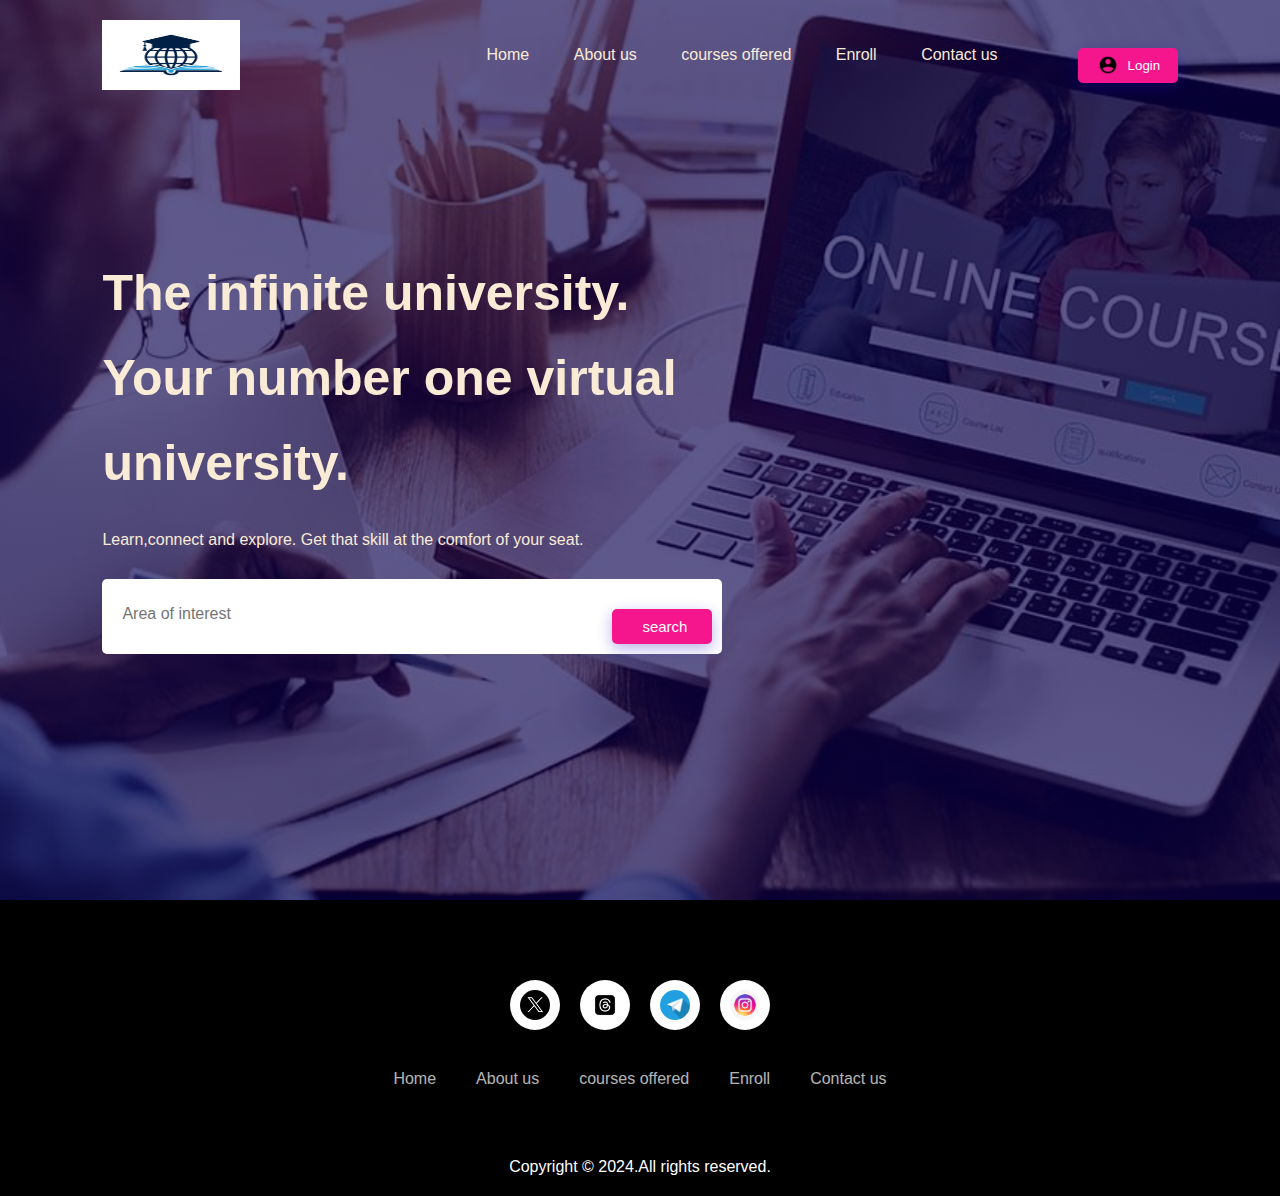
<file: index.html>
<!DOCTYPE html>
<html>
    <head>
        <meta name="viewport" content="width=device-width,initial-scale=1.0">
        <title>The infinite university</title>
        <link rel="stylesheet" href="style.css">
    </head>
    <body>
       <div class="container">
        <nav>
            <img src="logo.jpg" width="70px"height="70px"class="logo">
            <ul>
                <li><a href="home.html">Home</a></li>
                <li><a href="about.html">About us</a></li>
                <li><a href="courses.html">courses offered</a></li>
                <li><a href="enroll.html">Enroll</a></li>
                <li><a href="contactus.html">Contact us</a></li>
            </ul>
            <button class="btn"><img src="user.png"><a href="login.html">Login</a></button>
        </nav>
        <div class="content">
            <h1>The infinite university.<br> Your number one virtual university.</h1>
            <p>Learn,connect and explore. Get that skill at the comfort of your seat.</p>
            <form>
                <input type="text" placeholder="Area of interest">
                <button type="submit" class="btn">search</button>
            </form>
        </div>
       </div> 
    <footer>
        <div class="footercontainer">
            <div class="socialicon">
                <img src="xlogo.png" width="50px" height="50px">
                <img src="threadslogo.webp" width="50px" height="50px">
                <img src="telegramlogo.webp" width="50px" height="50px">
                <img src="gram.avif"width="50px" height="50px">
            </div>
            <div class="footernav">
                <ul>
                    <li><a href="home.html">Home</a></li>
                    <li><a href="about.html">About us</a></li>
                    <li><a href="courses.html">courses offered</a></li>
                    <li><a href="enroll.html">Enroll</a></li>
                    <li><a href="contactus.html">Contact us</a></li>
                </ul>  
            </div>
            
        </div>
        <div class="footerbottom">
            <p>Copyright &copy 2024.All rights reserved.</p>
        </div>
    </footer>
    </body>
</html>
</file>
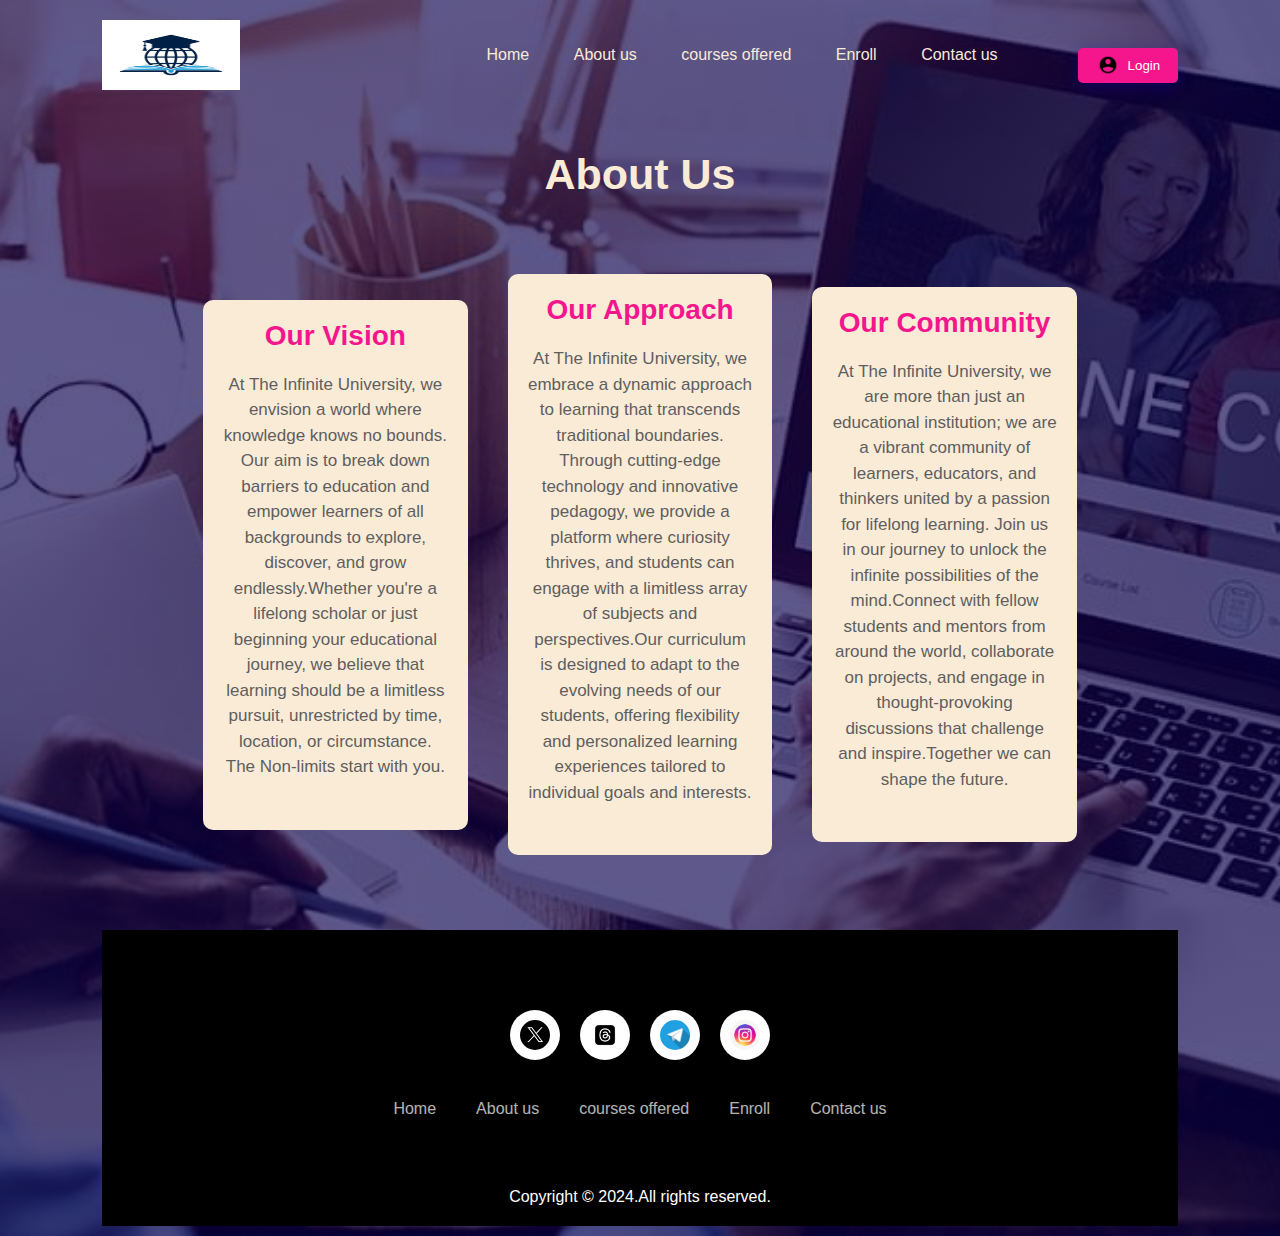
<file: about.html>
<!DOCTYPE html>
<html lang="en">
<head>
    <meta charset="UTF-8">
    <meta name="viewport" content="width=device-width, initial-scale=1.0">
    <title>about us</title>
    <link rel="stylesheet" href="style.css">
</head>
<body>
    <div class="container">
        <nav>
            <img src="logo.jpg" width="70px"height="70px"class="logo">
            <ul>
                <li><a href="home.html">Home</a></li>
                <li><a href="about.html">About us</a></li>
                <li><a href="courses.html">courses offered</a></li>
                <li><a href="enroll.html">Enroll</a></li>
                <li><a href="contactus.html">Contact us</a></li>
            </ul>
        
            <button class="btn"><img src="user.png"><a href="login.html">Login</a></button>
        </nav>
    <div class="section">
        <div class="title">
            <h1>About Us</h1>
        </div>
        <div class="aboutus">
            <div class="card1">
                <div class="icon">
                    
                </div>
                <h2>Our Vision</h2>
                <p>At The Infinite University, we envision a world where knowledge knows no bounds. Our aim is to break down barriers to education and empower learners of all backgrounds to explore, discover, and grow endlessly.Whether you're a lifelong scholar or just beginning your educational journey, we believe that learning should be a limitless pursuit, unrestricted by time, location, or circumstance.<br> The Non-limits start with you.</p>
                
            </div>
            <div class="card1">
                <div class="icon">
                    
                </div>
                <h2>Our Approach</h2>
                <p>At The Infinite University, we embrace a dynamic approach to learning that transcends traditional boundaries. Through cutting-edge technology and innovative pedagogy, we provide a platform where curiosity thrives, and students can engage with a limitless array of subjects and perspectives.Our curriculum is designed to adapt to the evolving needs of our students, offering flexibility and personalized learning experiences tailored to individual goals and interests.</p>
                
            </div>
            <div class="card1">
                
                <h2>Our Community</h2>
                <p>At The Infinite University, we are more than just an educational institution; we are a vibrant community of learners, educators, and thinkers united by a passion for lifelong learning. Join us in our journey to unlock the infinite possibilities of the mind.Connect with fellow students and mentors from around the world, collaborate on projects, and engage in thought-provoking discussions that challenge and inspire.Together we can shape the future. </p>
            </div>
        </div>
    </div>
    <footer>
        <div class="footercontainer">
            <div class="socialicon">
                <img src="xlogo.png" width="50px" height="50px">
                <img src="threadslogo.webp" width="50px" height="50px">
                <img src="telegramlogo.webp" width="50px" height="50px">
                <img src="gram.avif"width="50px" height="50px">
            </div>
            <div class="footernav">
                <ul>
                    <li><a href="home.html">Home</a></li>
                    <li><a href="about.html">About us</a></li>
                    <li><a href="courses.html">courses offered</a></li>
                    <li><a href="enroll.html">Enroll</a></li>
                    <li><a href="contactus.html">Contact us</a></li>
                </ul>  
            </div>
            
        </div>
        <div class="footerbottom">
            <p>Copyright &copy 2024.All rights reserved.</p>
        </div>
    </footer>
</body>
</html>
</file>
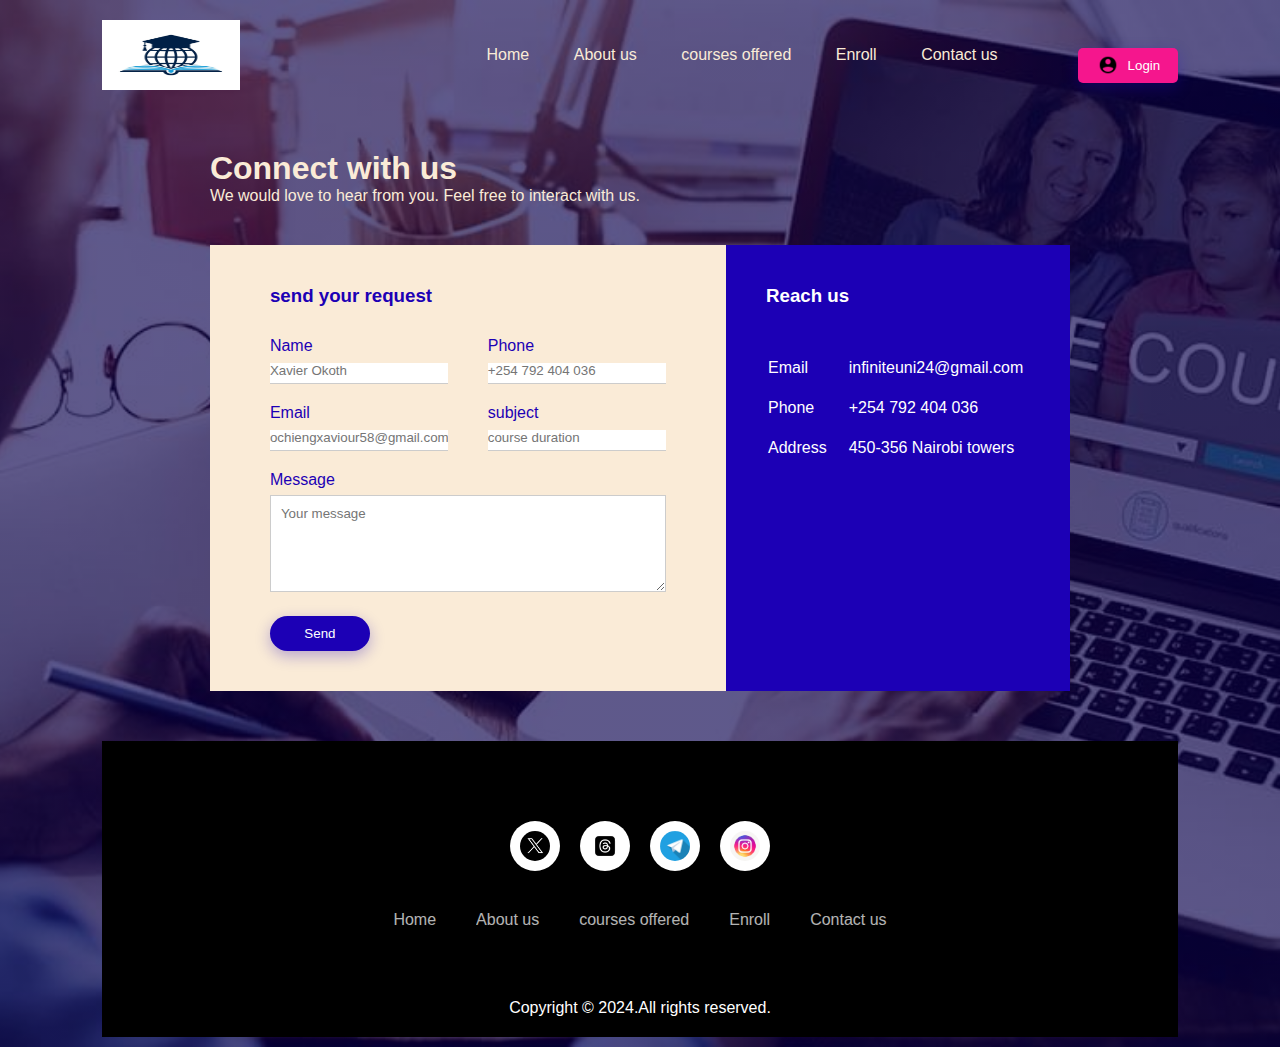
<file: contactus.html>
<!DOCTYPE html>
<html lang="en">
<head>
    <meta charset="UTF-8">
    <meta name="viewport" content="width=device-width, initial-scale=1.0">
    <title>contactus</title>
    <link rel="stylesheet" href="style.css">
</head>
<body>
    <div class="container">
    <nav>
        <img src="logo.jpg" width="70px"height="70px"class="logo">
        <ul>
            <li><a href="home.html">Home</a></li>
            <li><a href="about.html">About us</a></li>
            <li><a href="courses.html">courses offered</a></li>
            <li><a href="enroll.html">Enroll</a></li>
            <li><a href="contactus.html">Contact us</a></li>
        </ul>
    
        <button class="btn"><img src="user.png"><a href="login.html">Login</a></button>
    </nav>
<div class="container2">
    <h1>Connect with us</h1>
    <p>We would love to hear from you. Feel free to interact with us.</p>
    <div class="contact-box">
        <div class="contact-left">
            <h3>send your request</h3>
            <form>
                <div class="input-row">
                    <div class="input-group">
                        <label>Name</label>
                        <input type="text" placeholder="Xavier Okoth">
                    </div>
                    <div class="input-group">
                        <label>Phone</label>
                        <input type="text" placeholder="+254 792 404 036">
                    </div>
                </div>
                <div class="input-row">
                    <div class="input-group">
                        <label>Email</label>
                        <input type="email" placeholder="ochiengxaviour58@gmail.com">
                    </div>
                    <div class="input-group">
                        <label>subject</label>
                        <input type="text" placeholder="course duration">
                    </div>
                </div>
                <label>Message</label>
                <textarea rows="5" placeholder="Your message"></textarea>
                <button type="submit">Send</button>
            </form>
        </div>
        
        <div class="contact-right">
            <h3>Reach us</h3> 
            <table>
                <tr>
                    <td>Email </td>
                    <td>infiniteuni24@gmail.com</td>
                </tr>
                <tr>
        
                    <td>Phone </td>
                    <td>+254 792 404 036</td>
                </tr>
                <tr>
                    <td>Address </td>
                    <td>450-356 Nairobi towers</td>
                </tr>
            </table>
        </div>
        
    </div>
</div> 
<footer>
    <div class="footercontainer">
        <div class="socialicon">
            <img src="xlogo.png" width="50px" height="50px">
            <img src="threadslogo.webp" width="50px" height="50px">
            <img src="telegramlogo.webp" width="50px" height="50px">
            <img src="gram.avif"width="50px" height="50px">
        </div>
        <div class="footernav">
            <ul>
                <li><a href="home.html">Home</a></li>
                <li><a href="about.html">About us</a></li>
                <li><a href="courses.html">courses offered</a></li>
                <li><a href="enroll.html">Enroll</a></li>
                <li><a href="contactus.html">Contact us</a></li>
            </ul>  
        </div>
        
    </div>
    <div class="footerbottom">
        <p>Copyright &copy 2024.All rights reserved.</p>
    </div>
</footer>
</body>
</html>
</file>
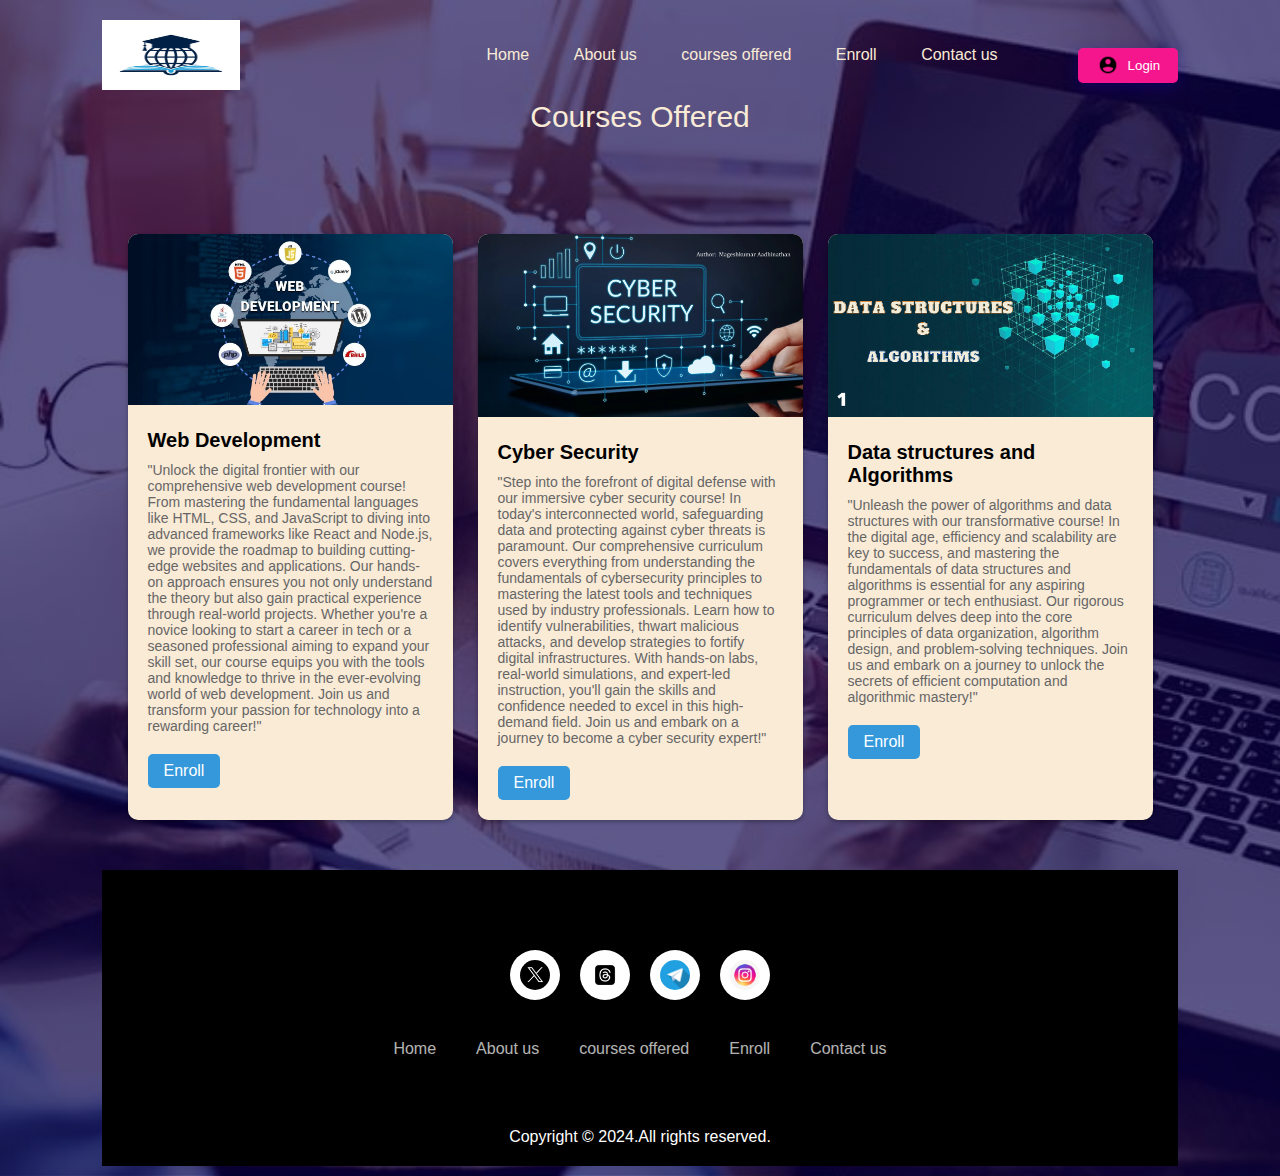
<file: courses.html>
<!DOCTYPE html>
<html lang="en">
<head>
    <meta charset="UTF-8">
    <meta name="viewport" content="width=device-width, initial-scale=1.0">
    <title>courses offered</title>
    <link rel="stylesheet" href="style.css">
</head>
<body>
    <div class="container">
        <nav>
            <img src="logo.jpg" width="70px"height="70px"class="logo">
            <ul>
                <li><a href="home.html">Home</a></li>
                <li><a href="about.html">About us</a></li>
                <li><a href="courses.html">courses offered</a></li>
                <li><a href="enroll.html">Enroll</a></li>
                <li><a href="contactus.html">Contact us</a></li>
            </ul>
        
            <button class="btn"><img src="user.png"><a href="login.html">Login</a></button>
        </nav>
        <div class="header"><h>Courses Offered</h></div>
        
     <div class="card-container">
        <div class="card">
            <img src="webdev.jpg"width="300px" height="300px">
            <div class="card-content">
                <h1>Web Development</h1>
                <p>
                    "Unlock the digital frontier with our comprehensive web development course! From mastering the fundamental languages like HTML, CSS, and JavaScript to diving into advanced frameworks like React and Node.js, we provide the roadmap to building cutting-edge websites and applications. Our hands-on approach ensures you not only understand the theory but also gain practical experience through real-world projects. Whether you're a novice looking to start a career in tech or a seasoned professional aiming to expand your skill set, our course equips you with the tools and knowledge to thrive in the ever-evolving world of web development. Join us and transform your passion for technology into a rewarding career!"
                    
                    </p>
                    <a href="enroll.html" class="card-button">Enroll</a>
            </div>
        </div>
        <div class="card">
            <img src="cybersec.jpeg"width="300px"height="300px">
            <div class="card-content">
                <h1>Cyber Security</h1>
                <p>"Step into the forefront of digital defense with our immersive cyber security course! In today's interconnected world, safeguarding data and protecting against cyber threats is paramount. Our comprehensive curriculum covers everything from understanding the fundamentals of cybersecurity principles to mastering the latest tools and techniques used by industry professionals. Learn how to identify vulnerabilities, thwart malicious attacks, and develop strategies to fortify digital infrastructures. With hands-on labs, real-world simulations, and expert-led instruction, you'll gain the skills and confidence needed to excel in this high-demand field. Join us and embark on a journey to become a cyber security expert!"</p>
                    <a href="enroll.html" class="card-button">Enroll</a>
            </div>
        </div>
        <div class="card">
            <img src="datastrc.png"width="300px"height="300px">
            <div class="card-content">
                <h1>Data structures and Algorithms</h1>
                  <p>"Unleash the power of algorithms and data structures with our transformative course! In the digital age, efficiency and scalability are key to success, and mastering the fundamentals of data structures and algorithms is essential for any aspiring programmer or tech enthusiast. Our rigorous curriculum delves deep into the core principles of data organization, algorithm design, and problem-solving techniques. Join us and embark on a journey to unlock the secrets of efficient computation and algorithmic mastery!"</p>
                    <a href="enroll.html" class="card-button">Enroll</a>
            </div>
        </div>
    </div>
    <footer>
        <div class="footercontainer">
            <div class="socialicon">
                <img src="xlogo.png" width="50px" height="50px">
                <img src="threadslogo.webp" width="50px" height="50px">
                <img src="telegramlogo.webp" width="50px" height="50px">
                <img src="gram.avif"width="50px" height="50px">
            </div>
            <div class="footernav">
                <ul>
                    <li><a href="home.html">Home</a></li>
                    <li><a href="about.html">About us</a></li>
                    <li><a href="courses.html">courses offered</a></li>
                    <li><a href="enroll.html">Enroll</a></li>
                    <li><a href="contactus.html">Contact us</a></li>
                </ul>  
            </div>
            
        </div>
        <div class="footerbottom">
            <p>Copyright &copy 2024.All rights reserved.</p>
        </div>
    </footer>
</body>
</html>
</file>
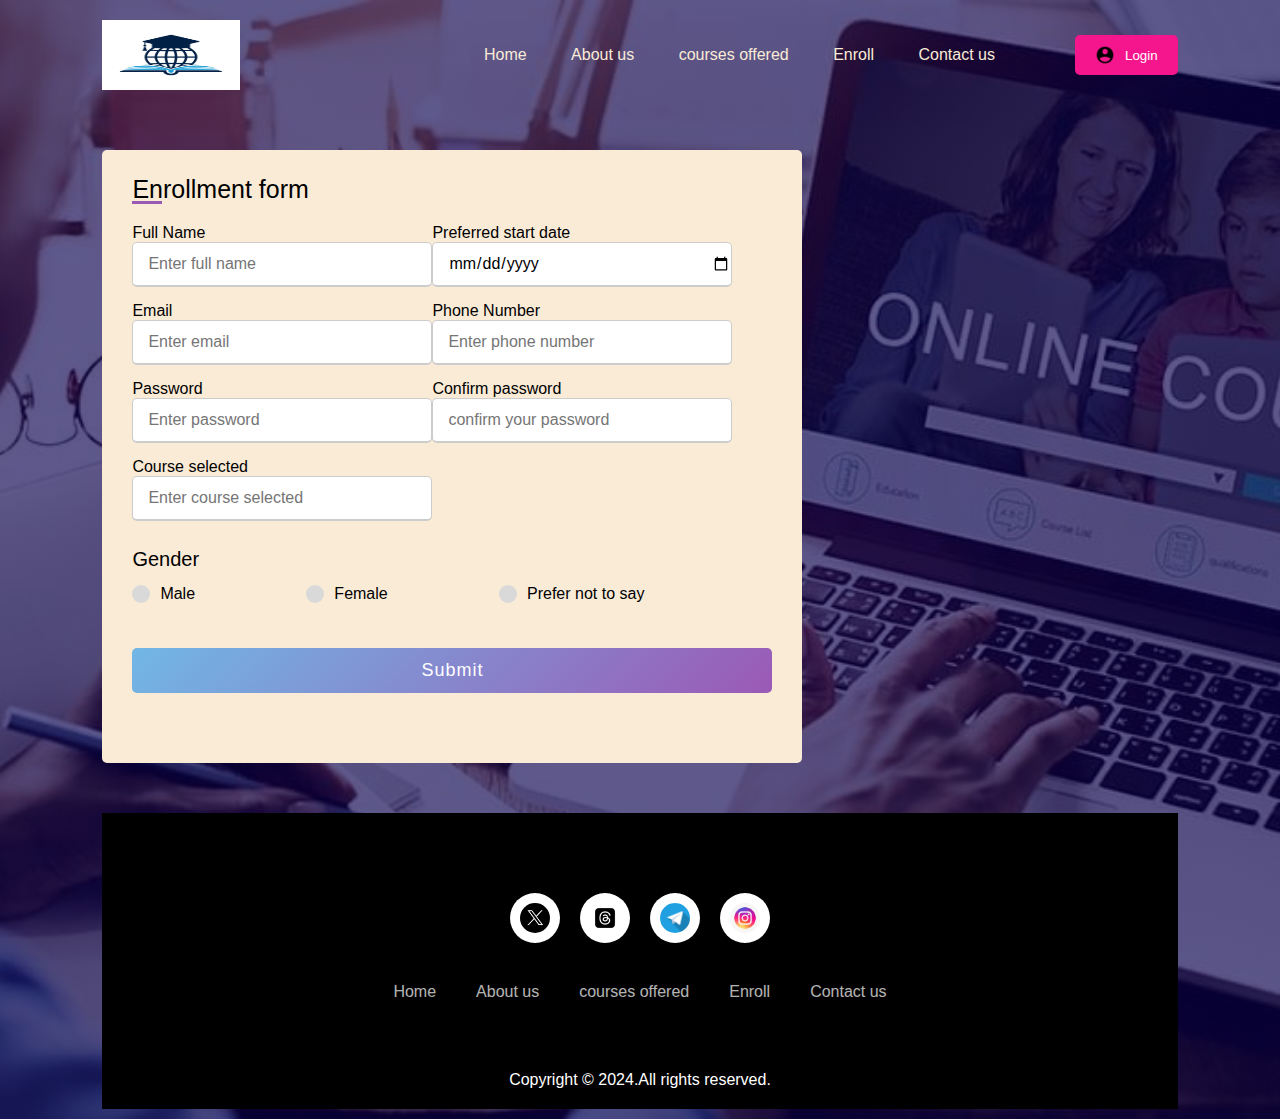
<file: enroll.html>
<!DOCTYPE html>
<html lang="en">
<head>
    <meta charset="UTF-8">
    <meta name="viewport" content="width=device-width, initial-scale=1.0">
    <title>enrollment page</title>
    <link rel="stylesheet" href="style1.css">
    
</head>
<body>
    <div class="container">
        <nav>
            <img src="logo.jpg" width="70px"height="70px"class="logo">
            <ul>
                <li><a href="home.html">Home</a></li>
                <li><a href="about.html">About us</a></li>
                <li><a href="courses.html">courses offered</a></li>
                <li><a href="enroll.html">Enroll</a></li>
                <li><a href="contactus.html">Contact us</a></li>
            </ul>
            <button class="btn"><img src="user.png"><a href="login.html">Login</a></button>
        </nav>
  <div class="cuntainer">
    <div class="tytle">Enrollment form</div>
    <form action="#">
       <div class="user-details">
        <div class="input-bux">
           <span class="details">
            Full Name
           </span> 
           <input type="text" placeholder="Enter full name"required>
        </div>
        <div class="input-bux">
            <span class="details">
             Preferred start date
            </span> 
            <input type="date" placeholder="Enter start date"required>
         </div>
         <div class="input-bux">
            <span class="details">
             Email
            </span> 
            <input type="email" placeholder="Enter email"required>
         </div>
         <div class="input-bux">
            <span class="details">
             Phone Number
            </span> 
            <input type="phonenumber" placeholder="Enter phone number"required>
         </div>
         <div class="input-bux">
            <span class="details">
             Password
            </span> 
            <input type="password" placeholder="Enter password"required>
         </div>
         <div class="input-bux">
            <span class="details">
             Confirm password
            </span> 
            <input type="password" placeholder="confirm your password"required>
         </div>
         <div class="input-bux">
            <span class="details">
             Course selected
            </span> 
            <input type="text" placeholder="Enter course selected"required>
         </div>
       </div>
       <div class="gender-details">
        <input type="radio" name="gender" id="dot-1">
        <input type="radio" name="gender" id="dot-2">
        <input type="radio" name="gender" id="dot-3">
        <span class="gender-title">Gender</span>
        <div class="category">
            <label for="dot-1">
                <span class="dot one"></span>
                <span class="gender">Male</span>
            </label>
            <label for="dot-2">
                <span class="dot two"></span>
                <span class="gender">Female</span>
            </label>
            <label for="dot-3">
                <span class="dot three"></span>
                <span class="gender">Prefer not to say</span>
            </label>
        </div>
       </div>
    <div class="button">
        <input type="submit" value="Submit">
    </div>
    </form>
  </div>
  <footer>
    <div class="footercontainer">
        <div class="socialicon">
            <img src="xlogo.png" width="50px" height="50px">
            <img src="threadslogo.webp" width="50px" height="50px">
            <img src="telegramlogo.webp" width="50px" height="50px">
            <img src="gram.avif"width="50px" height="50px">
        </div>
        <div class="footernav">
            <ul>
                <li><a href="home.html">Home</a></li>
                <li><a href="about.html">About us</a></li>
                <li><a href="courses.html">courses offered</a></li>
                <li><a href="enroll.html">Enroll</a></li>
                <li><a href="contactus.html">Contact us</a></li>
            </ul>  
        </div>
        
    </div>
    <div class="footerbottom">
        <p>Copyright &copy 2024.All rights reserved.</p>
    </div>
</footer>  
</body>
    
</html>
</file>
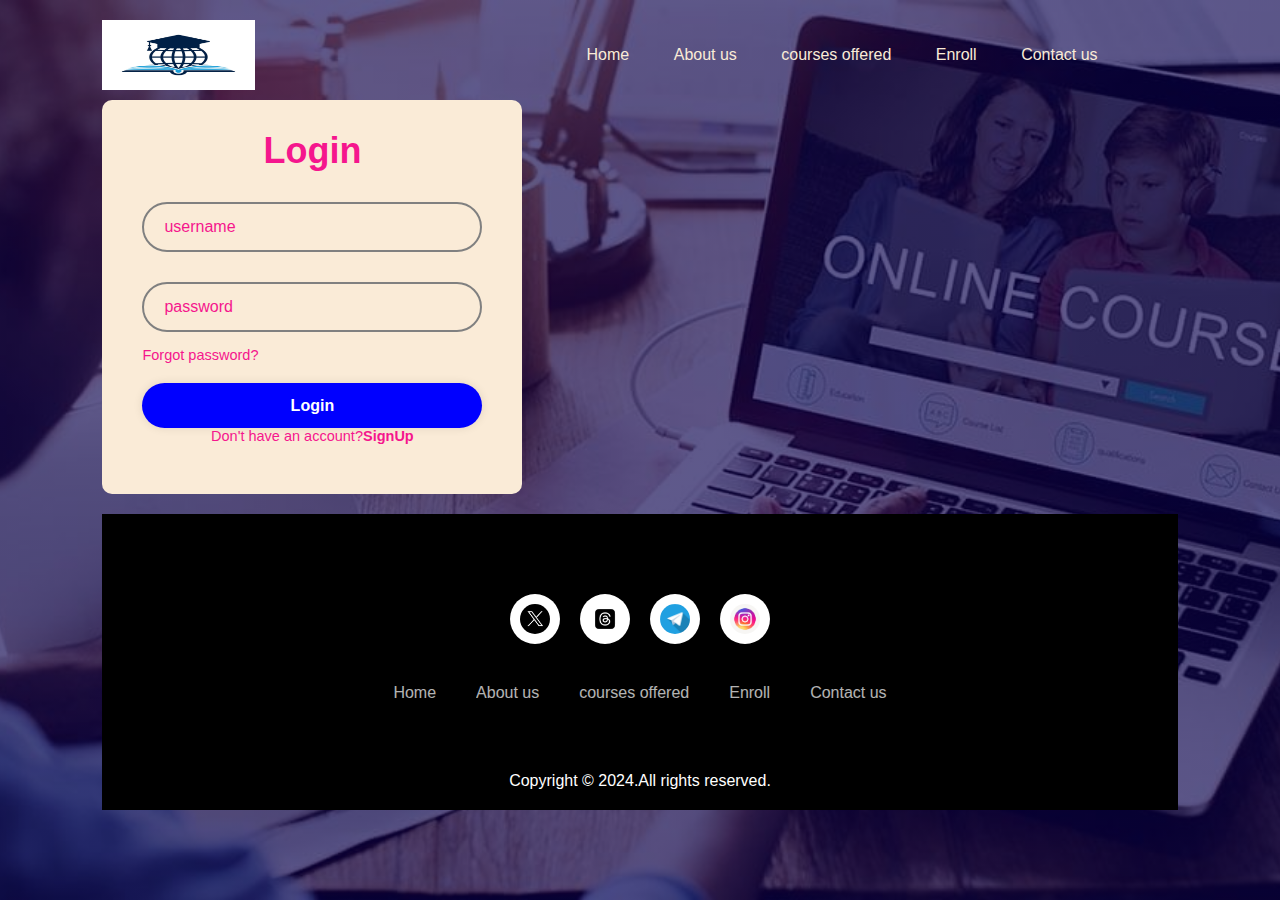
<file: login.html>
<!DOCTYPE html>
<html lang="en">
<head>
    <meta charset="UTF-8">
    <meta name="viewport" content="width=device-width, initial-scale=1.0">
    <title>Login</title>
    <link rel="stylesheet" href="style.css">
</head>
<body>
    <div class="container">
        <nav>
            <img src="logo.jpg" width="70px"height="70px"class="logo">
            <ul>
                <li><a href="home.html">Home</a></li>
                <li><a href="about.html">About us</a></li>
                <li><a href="courses.html">courses offered</a></li>
                <li><a href="enroll.html">Enroll</a></li>
                <li><a href="contactus.html">Contact us</a></li>
            </ul>
        
            
        </nav>
 <div class="wrapper">
    <form action="">
        <h1>Login</h1>
        <div class="input-box">
            <input type="text" placeholder="username"required>
        </div>
        <div class="input-box">
            <input type="password" placeholder="password"required>
        </div>
        <div class="remember-forgot">
            
            <a href="#">Forgot password?</a>
        </div>
        <button type="submit" class="btn">Login</button>
        <div class="register-link">
            <p>Don't have an account?<a href="#">SignUp</a></p>
        </div>
    </form>
 </div>
 <footer>
    <div class="footercontainer">
        <div class="socialicon">
            <img src="xlogo.png" width="50px" height="50px">
            <img src="threadslogo.webp" width="50px" height="50px">
            <img src="telegramlogo.webp" width="50px" height="50px">
            <img src="gram.avif"width="50px" height="50px">
        </div>
        <div class="footernav">
            <ul>
                <li><a href="home.html">Home</a></li>
                <li><a href="about.html">About us</a></li>
                <li><a href="courses.html">courses offered</a></li>
                <li><a href="enroll.html">Enroll</a></li>
                <li><a href="contactus.html">Contact us</a></li>
            </ul>  
        </div>
        
    </div>
    <div class="footerbottom">
        <p>Copyright &copy 2024.All rights reserved.</p>
    </div>
</footer>
</body>
</html>
</file>
<file: style.css>
*{
    margin:0;
    padding:0;
    font-family: 'poppins',sans-serif;
    box-sizing:border-box;
}
.container{
    width:100%;
    min-height:100vh;
    background-image: linear-gradient(rgba(9,0,77,0.65),rgba(9,0,77,0.65)),url(background2.jpg);
    background-size: cover;
    background-position:center;
    padding:10px 8%;
}
nav{
    width:100%;
    display:flex;
    align-items:center;
    justify-content:space-between;
    padding:10px 0;
}
.logo{
    width:180px;
    cursor:pointer;
}
nav ul{
    list-style:none;
    width:100%;
    text-align:right;
    padding-right:60px;
}
nav ul li{
    display:inline-block;
    margin:10px 20px;

}
nav ul li a{
    color:antiquewhite;
    text-decoration:none;
}
nav ul li a:hover{
    color:#f5168d;
}
.btn{
    display:flex;
    align-items: center;
    padding:10px 20px;
    border:0;
    outline:0;
    border-radius: 5px;
    background:#f5168d;
    color:white;
    font-weight:500;
    cursor:pointer;
}
.btn img{
    width:20px;
    margin-right:10px;
}
.content{
    margin-top:14%;
    color:antiquewhite;
    max-width: 620px;
}
.content h1{
    font-size:50px;
    font-weight:600;
    line-height: 85px;
    margin-bottom: 25px;
}
.content form{
    display:flex;
    align-items: center;
    background:white;
    border-radius:5px;
    padding:10px;
    margin-top:30px;
}
.content form input{
    border:0;
    outline:0;
    width:100%;
    font-size:16px;
    padding-left:10px;
}
.content form .btn{
    font-size: 15px;
    padding:10px 30px;
}
footer{
    background-color:black;
    width:100%;
}
.footercontainer{
    width:100%;
    padding:70px 30px 20px;
}
.socialicon{
    display:flex;
    justify-content: center;

}
.socialicon img{
    text-decoration: none;
    padding:10px;
    background-color:white;
    margin:10px;
    border-radius:50%;
}
.socialicon img:hover{
    background-color:#111;
    transition: 0.5s;
}

.footernav{
    margin:30px 0;
}
.footernav ul{
    display:flex;
    justify-content:center;
    text-decoration: none;
}
.footernav ul li a{
    color:white;
    margin:20px;
    text-decoration:none;
    font: size 1.3em;
    opacity:0.7;
    transition:0.5s;
}
.footernav ul li a:hover{
    color:#f5168d;
}
.footernav ul li:hover{
    opacity:1;
}
.footerbottom{
    background:#000;
    padding:20px;
    text-align: center;
}
.footerbottom p{
    color:white;
}
.content p2 b{
    color:#f5168d;
    cursor:pointer;
}
.container2{
    width:80%;
    margin:50px auto;
}
.contact-box{
    background:#fff;
    display:flex;
}
.contact-left{
    flex-basis:60%;
    padding:40px 60px;
    background-color: antiquewhite;
}
.contact-right{
    flex-basis:40%;
    padding:40px;
    background:#1c00b5;
    color:white;
}
.container2 h1{
    margin: bottom 10px;
    color:antiquewhite;
}
.container2 p{
    margin-bottom: 40px;
    color:antiquewhite;
}
.input-row{
    display:flex;
    justify-content: space-between;
    margin-bottom:20px;
    
}
.input-row .input-group{
flex-basis:45%;
}
input{
    width:100%;
    border:none;
    border-bottom: 1px solid #ccc;
    outline:none;
    padding-bottom:5px;
}
textarea{
   width:100%;
   border:1px solid #ccc;
   outline:none;
   padding:10px;
   box-sizing: border-box;
}
label{
    margin-bottom:6px;
    display:block;
    color:#1c00b5;
}
button{
    background:#1c00b5;
    width:100px;
    border:none;
    outline:none;
    color:white;
    height:35px;
    border-radius: 30px;
    margin-top:20px;
    box-shadow:0px 5px 15px 0px rgba(28,0,181,0.3);
}
.contact-left h3{
    color:#1c00b5;
    font-weight:600;
    margin-bottom:30px;
}
.contact-right h3{
    font-weight:600;
    margin-bottom:30px;
}
tr td:first-child{
    padding-right:20px;
}
tr td{
    padding-top:20px;
}
.card-container{
    display:flex;
    justify-content: center;
    flex-wrap:wrap ;
    gap:25px;
    margin-top:100px;
    margin-bottom: 50px;
}
.card{
    width:325px;
    background-color: antiquewhite;
    border-radius: 10px;
    box-shadow:0px 2px 4px rgba(0,0,0,0.3) ;
    overflow:hidden;
    transition:transform 0.6s ease;
    height:auto;
}

.card img{
    width:100%;
    height:auto;
    object-fit: cover;
}
.card-content{
    padding:20px;

}
.card-content h1{
    margin-bottom:10px;
    font-size:20px;
}
.card-content p{
    font-size:14px;
    color:#666;
    margin-bottom:20px;

}
.card-button{
    display:inline-block;
    background-color:#3498db ;
    color:#fff;
    text-decoration: none;
    border-radius:5px;
    padding:8px 16px;

}
.card:hover{
    transform:translateY(-20px);
}
.header{
    color:antiquewhite;
    font-size:30px;
    text-align: center;

}
.headabout{
    color:antiquewhite;
    font-size: 30px;
    text-align: center;
}
.title h1{
    text-align:center;
    padding-top:50px;
    font-size:43px;
    color:antiquewhite;
}

    

.aboutus{
    width:85%;
    display:flex;
    justify-content:space-between;
    align-items:center;
    margin:75px auto;
    text-align:center;
}
.card1{
    width:100%;
    display:flex;
    justify-content: space-between;
    align-items: center;
    flex-direction: column;
    margin:0px 20px;
    padding:20px 20px;
    background-color:antiquewhite;
    border-radius:10px;
    cursor: pointer;
}
.card1 h2{
    font-size:28px;
    color:#f5168d;
    margin-bottom:20px;
}
.card1 p{
    font-size: 17px;
    margin-bottom:30px;
    line-height:1.5;
    color:#5e5e5e;
}
.card1:hover{
    transform: translateY(-20px);
    transition:0.4s ease;
    background-color: #b8d4de;
}

.wrapper{
    width:420px;
    background:antiquewhite;
    color:#f5168d;
    border-radius:10px;
    padding:30px 40px;
    margin-bottom:20px;
}
.wrapper h1{
    font-size:36px;
    text-align: center;
}
.wrapper .input-box{
    width:100%;
    height:50px;
    margin:30px 0;
}
.input-box input{
    width:100%;
    height:100%;
    background:transparent;
    border:none;
    outline:none;
    border:2px solid grey;
    border-radius: 40px;
    font-size:16px;
    color:#f5168d;
    padding:20px 45px 20px 20px;
}
.input-box input::placeholder{
    color:#f5168d;

}
.wrapper .remember-forgot{
    display:flex;
    justify-content: space-between;
    font-size:14.5px;
    margin:-15px 0 15px;
}
.remember-forgot label input{
    accent-color:#f5168d;
    margin-right:3px;
    display:flex;
}
.remember-forgot a{
    color:#f5168d;
    text-decoration:none;
}
.remember-forgot a:hover{
    text-decoration: underline;
}
.wrapper .btn{
    width:100%;
    height:45px;
    background:blue;
    border:none;
    outline:none;
    border-radius:40px;
    box-shadow:0 0 10px rgba(0,0,0,.1);
    cursor:pointer;
    font-size:16px;
    color:white;
    font-weight:600;
    justify-content: center;
}
.wrapper .register-link{
    font-size:14.5px;
    text-align:center;
    margin-top:20px 0 15px;
    margin-bottom:20px;
}
.register-link p a{
    color:#f5168d;
    text-decoration:none;
    font-weight:600;
}
.register-link p a:hover{
    text-decoration:underline;
}
.container .btn a{
    text-decoration:none;
    color:white;
}
</file>
<file: style1.css>
*{
    margin:0;
    padding:0;
    box-sizing:border-box;
    font-family:'poppins',sans-serif;
}

.container{
    width:100%;
    min-height:100vh;
    background-image: linear-gradient(rgba(9,0,77,0.65),rgba(9,0,77,0.65)),url(background2.jpg);
    background-size: cover;
    background-position:center;
    padding:10px 8%;
}
nav{
    width:100%;
    display:flex;
    align-items:center;
    justify-content:space-between;
    padding:10px 0;
}
.logo{
    width:180px;
    cursor:pointer;
}
nav ul{
    list-style:none;
    width:100%;
    text-align:right;
    padding-right:60px;
}
nav ul li{
    display:inline-block;
    margin:10px 20px;

}
nav ul li a{
    color:antiquewhite;
    text-decoration:none;
}
nav ul li a:hover{
    color:#f5168d;
}
.btn{
    display:flex;
    align-items: center;
    padding:10px 20px;
    border:0;
    outline:0;
    border-radius: 5px;
    background:#f5168d;
    color:white;
    font-weight:500;
    cursor:pointer;
}
.btn img{
    width:20px;
    margin-right:10px;
}
.cuntainer{
    max-width:700px;
    width:100%;
    background:antiquewhite;
    padding:25px 30px;
    border-radius:5px;
    margin-bottom: 50px;
    margin-top:50px;
    
}
.cuntainer .tytle{
    font-size:25px;
    font-weight:500;
    position:relative;
}
.cuntainer .tytle::before{
    content:'';
    position:absolute;
    height:3px;
    left:0;
    bottom:0;
    width:30px;
    background:#9b59b6;
}
.cuntainer form .user-details{
    display:flex;
    flex-wrap:wrap;
    margin:20px 0 12px 0;
}
.cuntainer form .user-details .input-bux{
    width:calc(100% / 2 - 20px);
    margin-bottom:15px;


}
.cuntainer form .user-details .input-bux input{
   height:45px;
   width:100%;
   outline:none;
   border-radius: 5px;
   border:1px solid #ccc;
   padding-left: 15px;
   font-size:16px;
   border-bottom-width: 2px;
   transition:all 0.3s ease;
}
.cuntainer form .user-details .input-bux input .details{
    font-weight: 500;
    margin-bottom:5px;
  
    display:block;
}
.cuntainer form .user-details .input-bux input:focus,
.cuntainer form .user-details .input-bux input:valid{
   border-color:#9b59b6;
}
form .gender-details .gender-title{
    font-size:20px;
    font-weight:500;
}
form .gender-details .category{
    width:80%;
    display:flex;
    justify-content:space-between;
    margin:14px 0;
}
.gender-details .category label{
    display:flex;
    align-items:center;
}
.gender-details .category .dot{
    height:18px;
    width:18px;
    background: #d9d9d9;
    border-radius: 50%;
    margin-right:10px;
    border:5px solid transparent;

}
#dot-1:checked ~.category  label .one,
#dot-2:checked ~.category  label .two,
#dot-3:checked ~.category label .three{
border-color:#d9d9d9;
background:#9b59b6;
}
form input[type="radio"]{
    display:none;
}
form .button{
    height:45px;
    margin:45px 0;

}
form .button input{
    height:100%;
    width:100%;
    outline:none;
    color:white;
    background:linear-gradient(135deg,#71b7e6,#9b59b6);
    border:none;
    font-size:18px;
    font-weight:500;
    letter-spacing:1px;
    border-radius:5px;
}
form .button input:hover{
    background:linear-gradient(-135deg,#71b7e6,#9b59b6);
}
footer{
    background-color:black;
    width:100%;
}
.footercontainer{
    width:100%;
    padding:70px 30px 20px;
}
.socialicon{
    display:flex;
    justify-content: center;

}
.socialicon img{
    text-decoration: none;
    padding:10px;
    background-color:white;
    margin:10px;
    border-radius:50%;
}
.socialicon img:hover{
    background-color:#111;
    transition: 0.5s;
}

.footernav{
    margin:30px 0;
}
.footernav ul{
    display:flex;
    justify-content:center;
    text-decoration: none;
}
.footernav ul li a{
    color:white;
    margin:20px;
    text-decoration:none;
    font: size 1.3em;
    opacity:0.7;
    transition:0.5s;
}
.footernav ul li a:hover{
    color:#f5168d;
}
.footernav ul li:hover{
    opacity:1;
}
.footerbottom{
    background:#000;
    padding:20px;
    text-align: center;
}
.footerbottom p{
    color:white;
}
.container .btn a{
    text-decoration:none;
    color:white;
}
</file>
